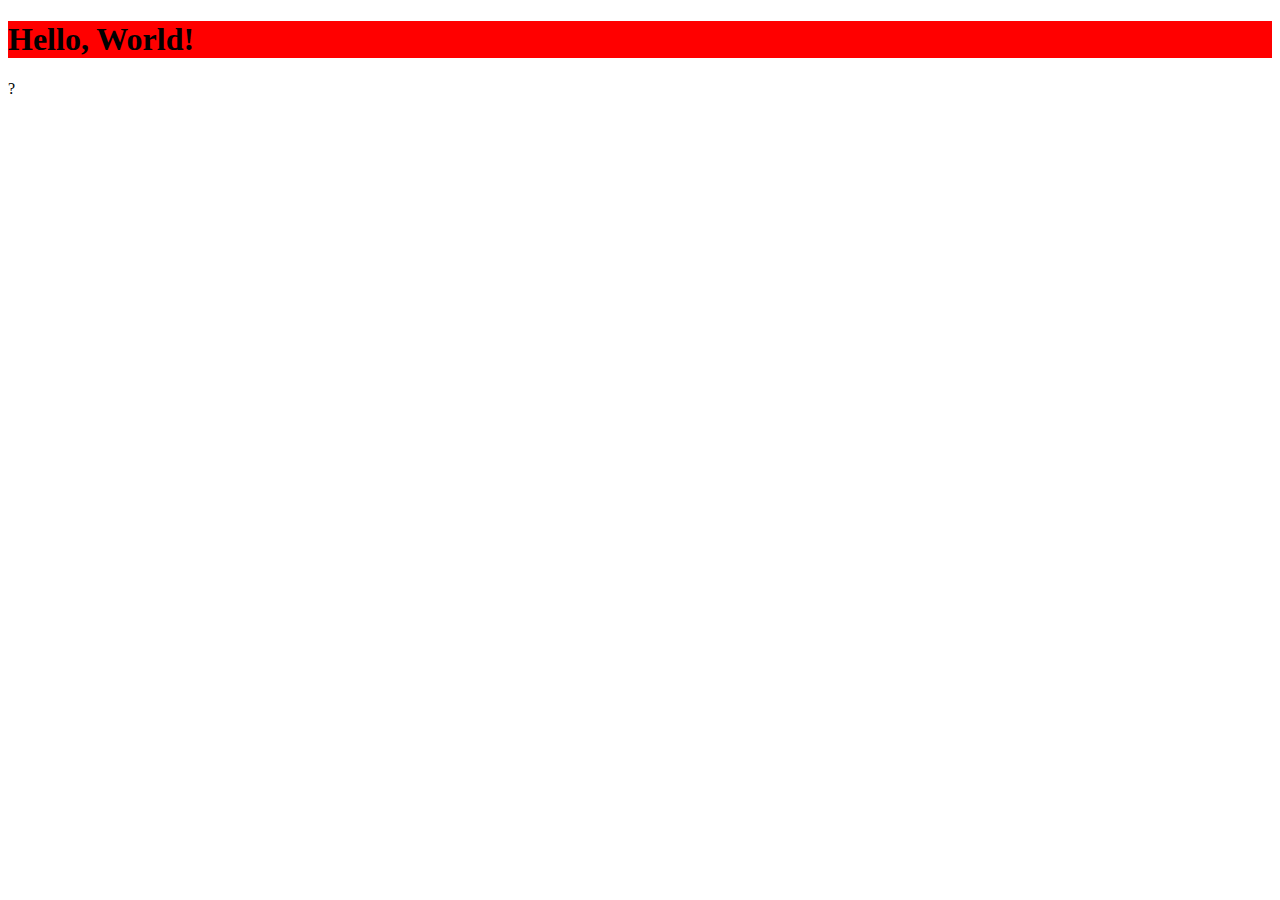
<file: BoilerPlate_GaheeChoi/index.html>
<!DOCTYPE html>
<html>
<head>
  <title>HTML Boilerplate</title>
  <link rel='stylesheet' type='text/css' href='styles.css' />
</head>
<body>
  <h1>Hello, World!</h1>
  
  <div><p class="answers">?</p></div>









  <script src='script.js'></script>
</body>
</html>
</file>
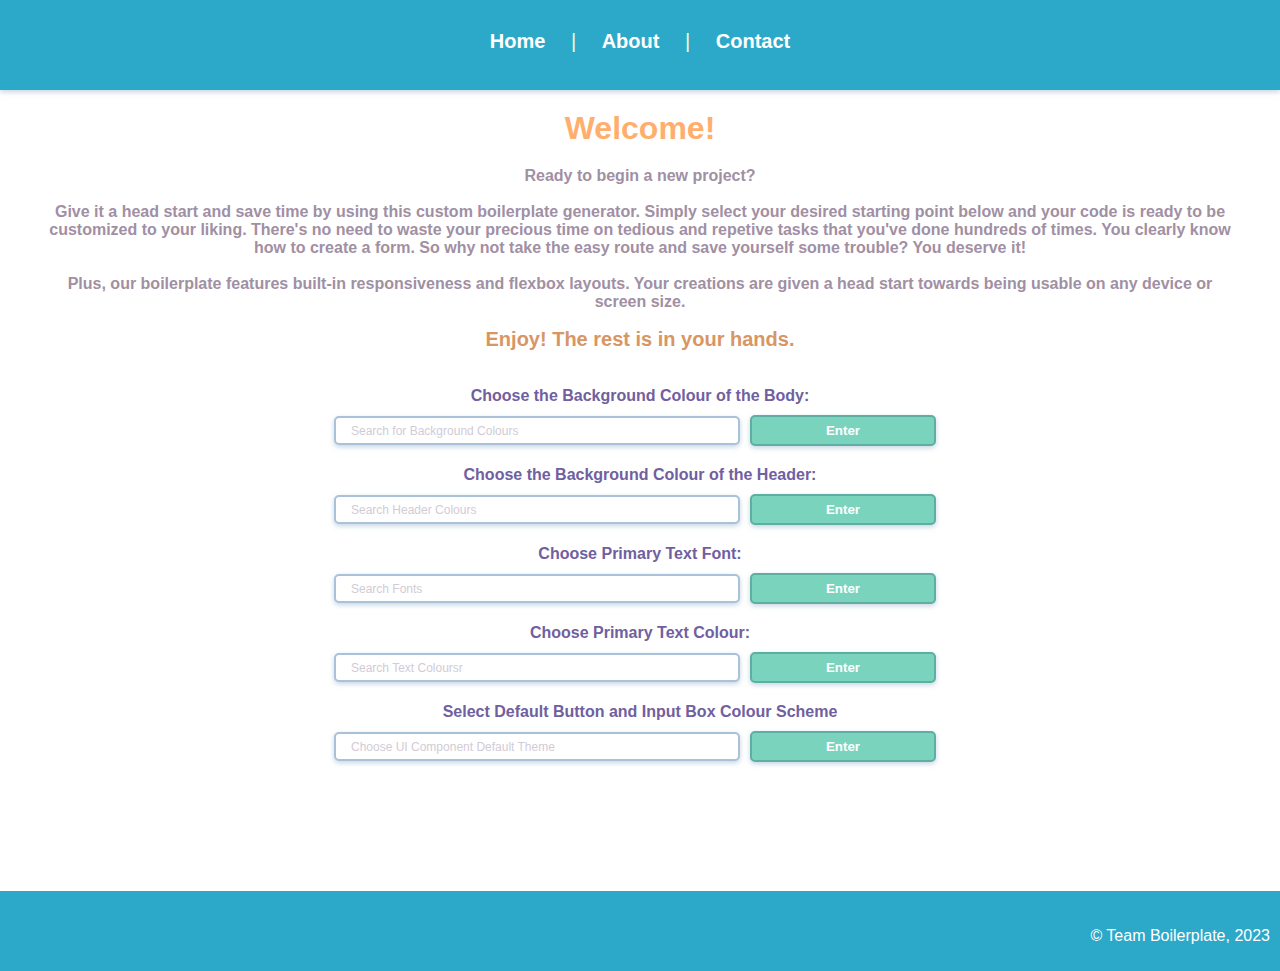
<file: change-style/index.html>
<!DOCTYPE html>
<html>
<head>
  <meta name="viewport" content="width=device-width initial-scale=1.0">
  <title>HTML Boilerplate</title>
  <link rel='stylesheet' type='text/css' href='styles.css' />
</head>
<body>
  <header id="header-menu">
    <nav>
      <a href="#">Home</a> |
      <a href="#">About</a> |
      <a href="#">Contact</a>
    </nav>
  </header>

  <div class="container">
    <div class="heading-container">
      <h1>Welcome!</h1>
      <div class="text-container">
        <h2> Ready to begin a new project? <br><br> Give it a head start and save time by using this custom boilerplate generator. Simply select your desired starting point below and your code is ready to be customized to your liking. There's no need to waste your precious time on tedious and repetive tasks that you've done hundreds of times. You clearly know how to create a form. So why not take the easy route and save yourself some trouble? You deserve it!<br><br> 
        Plus, our boilerplate features built-in responsiveness and flexbox layouts. Your creations are given a head start towards being usable on any device or screen size. </h2>
          <h2>Enjoy! The rest is in your hands. </h2>
       </div>
    </div>

    <div class="form-container">
    <form>
      
      <b>Choose the Background Colour of the Body:</b>
      <input type="text" name="bodycolor" placeholder="Search for Background Colours" />
      <input type="button" value="Enter" name="press" onclick="colorBody()" />
    
      <b>Choose the Background Colour of the Header:</b>
      <input type="text" name="headercolor" placeholder="Search Header Colours" />
      <input type="button" value="Enter" name="press" onclick="colorHeader()" />
    
      <b>Choose Primary Text Font:</b>
      <input type="text" name="textfont" placeholder="Search Fonts" />
      <input type="button" value="Enter" name="press" onclick="textFont()" />
    
      <b>Choose Primary Text Colour:</b>
      <input type="text" name="textcolour" placeholder="Search Text Coloursr"  />
      <input type="button" value="Enter" name="press" onclick="textColor()" />
          
      <b>Select Default Button and Input Box Colour Scheme </b>
      <input type="text" name="textcolour" placeholder="Choose UI Component Default Theme "  />
      <input type="button" value="Enter" name="press" onclick="buttonColor()" />

    </form>
  </div>
  </div>
  <footer>
    <p>&copy; Team Boilerplate, 2023</p>
  </footer>
  <script src='script.js'> 
  </script>
</body>
</html>
</file>
<file: BoilerPlate_GaheeChoi/styles.css>
h1{background-color: red};
</file>
<file: change-style/styles.css>
body {
  font-family: Arial, sans-serif;
  margin: 0;
  padding: 0;
  background-color: #ffffff;
}

/*{
background-size: 21px 21px;
background-image: repeating-linear-gradient(45deg, #fde5d4 0, #fde5d4 1.1px, #ffffff 0, #ffffff 50% z-index:-1);
}*/

header {
  background-color: rgb(44, 169, 200);
  padding: 30px;
  text-align: center;
  font-size: 20px;
  color: rgb(246, 255, 214);
  height: 30px;
  box-shadow: 0 2px 5px rgba(141, 172, 199, 0.5); 
}

nav a {
  color: white;
  padding: 10px 20px;
  text-decoration: solid;
  font-weight: bolder;
}

h1 {
  margin: 20px 0;
  text-align: center;
  color:rgb(255, 175, 109);
}

h1:first-child {
  margin-top: 0;
}

h2 {
  padding-left: 20px;
  padding-right: 20px;
  color:rgb(161, 143, 164);
  font-size: 16px;
  text-align: center;
}

.text-container h2:nth-of-type(2) {
  padding-left: 20px;
  padding-right: 20px;
  color:rgb(216, 150, 100);
  font-size: 20px;
  text-align: center;
}

img {
  animation: move 8s infinite;
}

footer {
  background-color:  rgb(44, 169, 200);
  text-align: center;
  width: 100%;
  height: 60px;
  padding: 10px;
}

footer p {
  color: white;
  padding: 10px;
  text-align: right;
  padding-right: 20px;
}

.subscription {
  border: 1px solid black;
  width: 400px;
  height: 100px;
  margin: 0 auto;
}

@keyframes move {
  0% {
    padding-left: 0;
  }
  100% {
    padding-left: 500px;
  }
}

form {
  display: flex;
  flex-wrap: wrap;
  justify-content: center;
  align-items: center;
}

form b {
  flex-basis: 100%;
}

form input {
  vertical-align: top;
  margin-right: 10px;
  margin-bottom: 10px;
}

form input {
  vertical-align: top;
  margin-right: 10px;
  box-shadow: 0 2px 5px rgba(141, 172, 199, 0.5); 
}

form input[type="text"] {
  flex-basis: 30%;
}

form input[type="text"],
form input[type="button"] {
  flex-basis:30%;
}

@media screen and (max-width: 600px) {
  form {
    justify-content: column;
  }
  form input[type="text"],
  form input[type="button"] {
    flex-basis: 100%;
  }
}

form input[type="button"] {
  flex-basis: 15%;
  background-color:#7ad4bd;
  color: white;
  padding: 6px 10px;
  border-style: solid;
  border-color:rgb(94, 175, 161);
  border-radius: 5px;
  cursor: pointer;
  font-weight: bolder;
  box-shadow: 0 2px 5px rgba(141, 172, 199, 0.5); 
}

form input[type="button"]:hover {
  background-color: #ffc6a5;
  border-style: solid;
  border-color:rgb(255, 161, 47);
}

input[type="text"] {
  padding: 5px 15px;
  border-color:rgb(169, 193, 217);
  border-radius: 5px;
  border-style: solid;
}

input::placeholder {
  color: rgb(210, 203, 214);
  font-size: 12px;
}

b {
  margin: 10px;
  color:#7060a0
}

.container {
  display: flex;
  flex-wrap: wrap;
  justify-content: center;
  gap: 10px;
  align-items: center;
  padding: 20px;
  box-sizing: border-box;
}

.container > * {
  margin: 0;
}

heading-container, .form-container {
  display: inline-block;
  text-align: center;
}

.form-container form {
  text-align: center;
  margin: 0;
}

.form-container {
  display: flex;
  align-items: center;
  padding-bottom: 8%;
}

.text-container h1:first-child {
  margin-bottom: 0;
}
</file>
